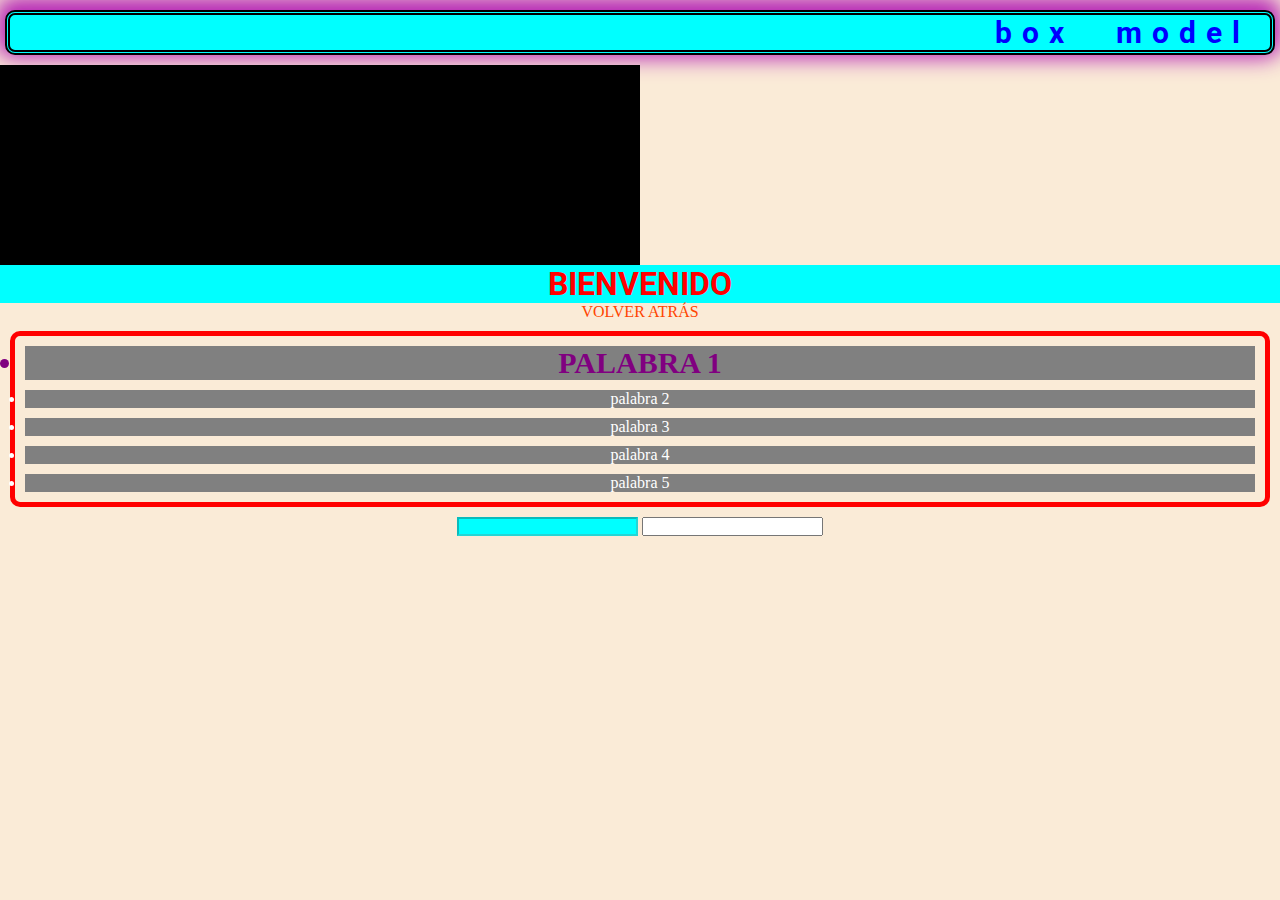
<file: html/estilos.html>
<!DOCTYPE html>
<html lang="es">
<head>
    <meta charset="UTF-8">
    <meta name="viewport" content="width=device-width, initial-scale=1.0">
    <title>Document</title>
    <!-- <link href="https://fonts.googleapis.com/css2?family=Roboto:wght@100;400;500;900&display=swap" rel="stylesheet"> -->
    <link rel="stylesheet" href="../css/style.css">
    <style>
        body{
            background-color: #faebd7;
            text-align: center;
        }
        a{
            text-decoration: none;
            color: orangered;
        }
    </style>
</head>
<body>
    <!-- h2#title_box{BOX MODEL} -->
    <h2 id="title_box">BOX MODEL</h2>
    <div id="box_father">
        <div id="box_model"></div>
    </div>
    <h1 style="color: red; background-color: aqua;">BIENVENIDO</h1>
    <a href="../index.html">VOLVER ATRÁS</a>
    <!-- ul>li#word{palabra}*5 -->
    <ul id="list_options">
        <li id="word_one" class="word_group">palabra 1</li>
        <li id="word_two" class="word_group">palabra 2</li>
        <li id="word_three" class="word_group">palabra 3</li>
        <li id="word_four" class="word_group">palabra 4</li>
        <li id="word_five" class="word_group">palabra 5</li>
    </ul>
    <input type="text" disabled>
    <input type="text">
</body>
</html>
</file>
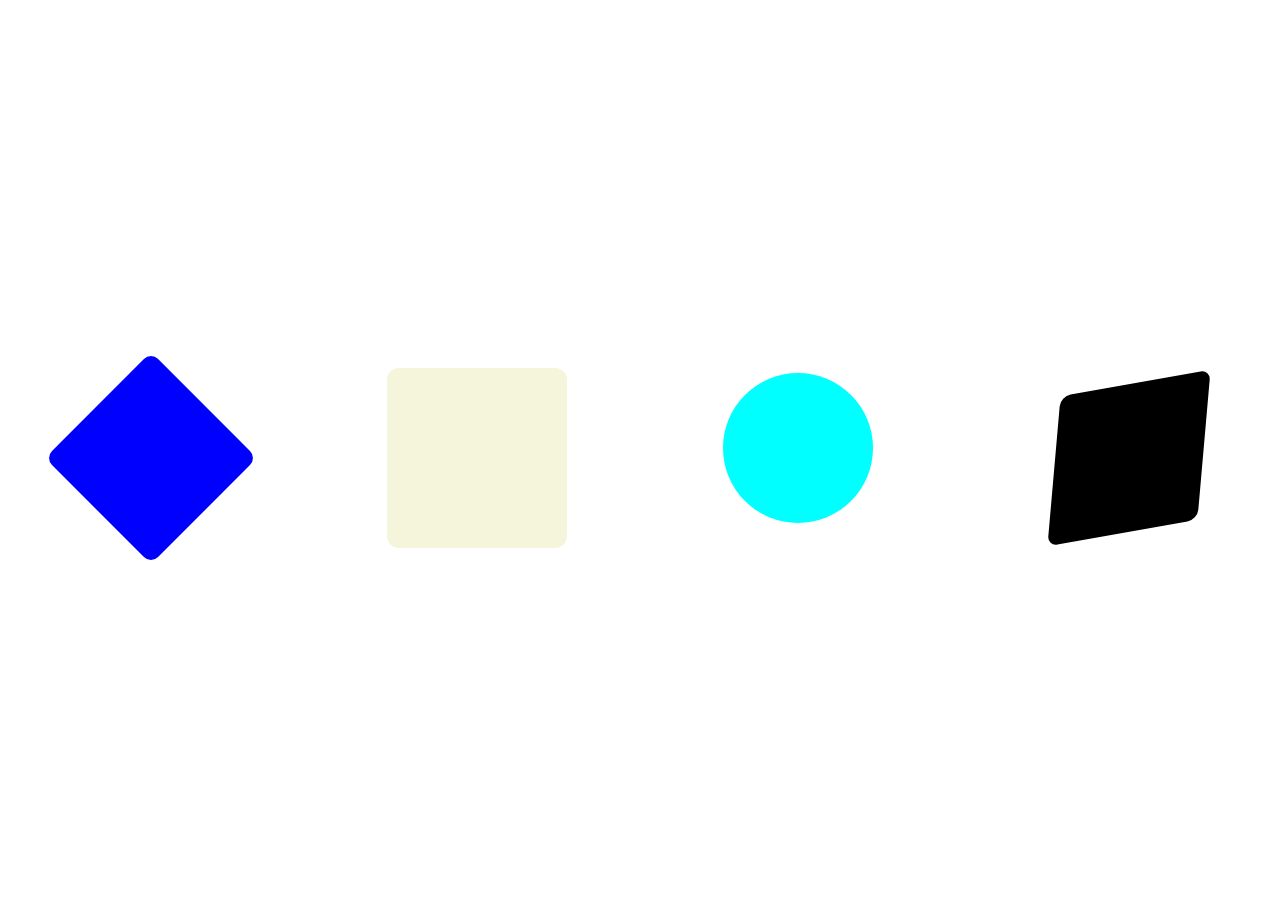
<file: html/flexbox.html>
<!DOCTYPE html>
<html lang="en">
<head>
    <meta charset="UTF-8">
    <meta name="viewport" content="width=device-width, initial-scale=1.0">
    <title>Document</title>
    <style>
        div#father{
            height: 100vh;
            /* display: grid;
            place-items: center; */
            display: flex;
            justify-content: space-around;
            align-items: center;
            gap: 40px;
            flex-wrap: nowrap;
            flex-direction: row-reverse;
        }
        div#son, #son_one, #son_two, #son_trhee{
            height: 150px;
            width: 150px;
            background-color: #000;
            border-radius: 10px;
            transform: skew(-5deg,-10deg);
        }
        #son_one{
            background-color: aqua;            
            border-radius: 50%;
            transform: translate(-5px,-10px);
        }
        #son_two{
            background-color: beige;   
            transform: scale(1.2);         
        }
        #son_trhee{
            background-color: blue;
            transform: rotate(45deg);
        }
    </style>
</head>
<body>
    <!-- #father>#son -->
    <div id="father">
        <div id="son"></div>
        <div id="son_one"></div>
        <div id="son_two"></div>
        <div id="son_trhee"></div>
    </div>
</body>
</html>
</file>
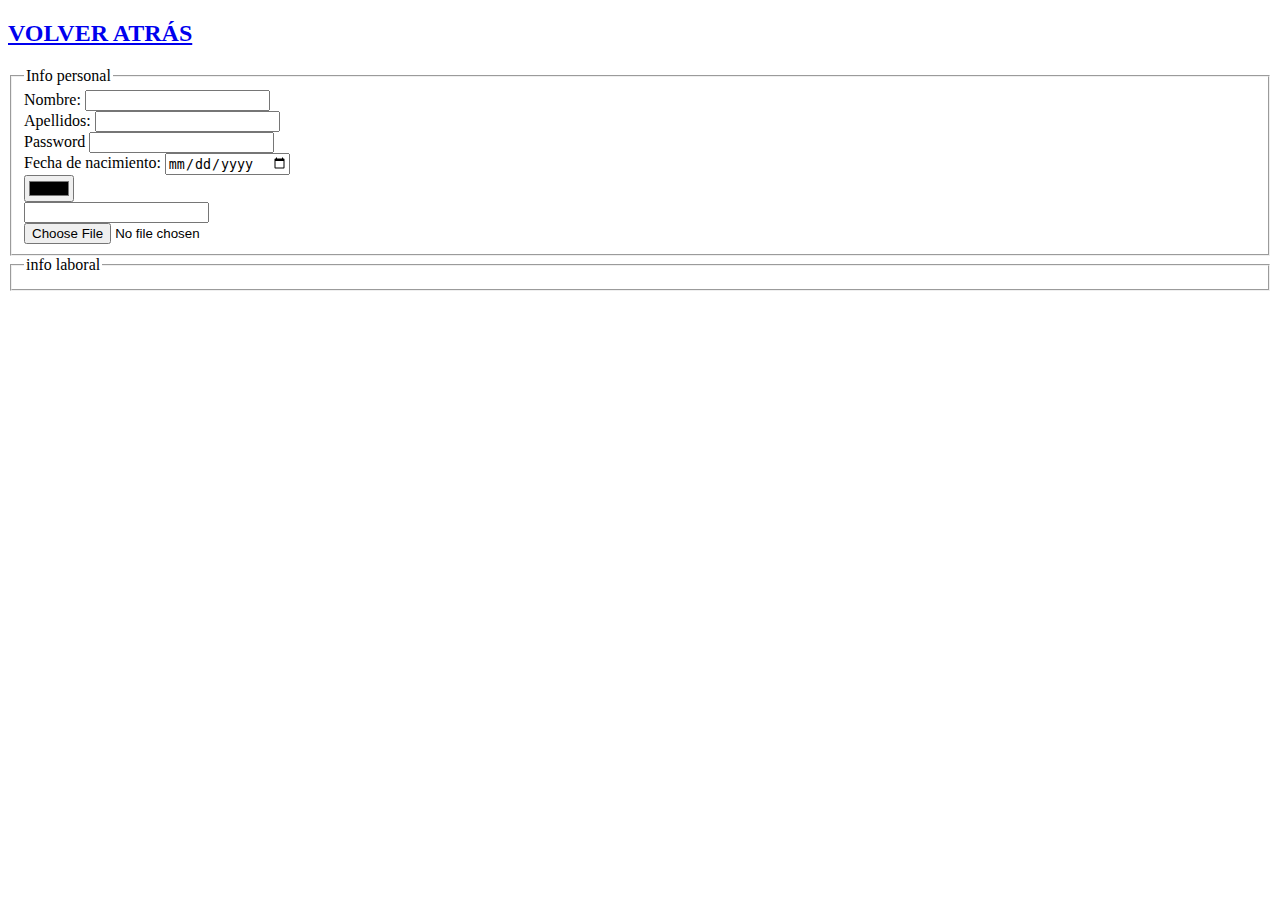
<file: html/form.html>
<!DOCTYPE html>
<html lang="en">
<head>
    <meta charset="UTF-8">
    <meta name="viewport" content="width=device-width, initial-scale=1.0">
    <title>Document</title>
</head>
<body>
    <a href="../index.html"><h2>VOLVER ATRÁS</h2></a>
    <!-- Primer formulario -->
    <form action="" id="info_personal">
        <fieldset>
            <legend>Info personal</legend>
            <label for="">Nombre:</label>
            <input type="text">
            <br>
            <label for="">Apellidos:</label>
            <input type="text">
            <br>
            <label for="">Password</label>
            <input type="password">
            <br>
            <label for="">Fecha de nacimiento:</label>
            <input type="date">
            <br><input type="color" name="" id="">
            <br><input type="number" name="" id="">
            <br><input type="file">
        </fieldset>
    </form>
    <form action="">
        <fieldset>
            <legend>info laboral</legend>
        </fieldset>
    </form>
</body>
</html>
</file>
<file: css/style.css>
/* tipograf{ia} */
@import url('https://fonts.googleapis.com/css2?family=Roboto:wght@100;400;500;900&display=swap');

/* Selector universal */
* {
    margin: 0;
    padding: 0;
}
/* selector de etiqueta */
h1 {
    font-family: 'Roboto', sans-serif;
}
/* selector por id ##### */
#word_one{
    font-size: 30px;
    color: purple;
    font-weight: 900;
    text-transform: uppercase;
}
#list_options{
    border: 5px solid red;
    margin: 10px;
    border-radius: 10px;
}
/* selector por clase ....... */
.word_group{
    background-color: gray;
    color: #fff;
    margin: 10px;
}
/* selector po atributo [] */
[disabled] {
    background-color: aqua;
}
/* pseudocalses */
.word_group:hover{
    background-color: yellow;
    padding: 5px;
}

#title_box{
    color: #0000ff;
    font-family: 'Roboto', sans-serif;
    background-color: aqua;
    /* margin-bottom: 10px; */
    /* margin: 10px 0 10px 0;*/
    margin: 10px 5px;
    text-align: right;
    text-transform: lowercase;
    word-spacing: 25px;
    letter-spacing: 10px;
    /* padding: 20px; */
    padding: 0 20px 0 0;
    border: 5px double #000;
    border-radius: 10px;
    box-shadow: 0px 0px 10px 1px #0000ff;
    box-shadow: -1px -5px 21px 8px rgba(181,36,181,1);
    -webkit-box-shadow: -1px -5px 21px 8px rgba(181,36,181,1);
    -moz-box-shadow: -1px -5px 21px 8px rgba(181,36,181,1);
    font-size: 30px;
}

#box_father{
    background-color: #000;
    width: 50%;
    height: 200px;
    background-image: url(https://img.freepik.com/vector-gratis/chico-lindo-jugando-futbol-dibujos-animados-vector-icono-ilustracion-concepto-icono-deporte-personas-aislado-vector-premium-estilo-dibujos-animados-plana_138676-4055.jpg?w=2000);
    background-position: center;
    background-size: cover;
}

/* a´plicandop media queris al sitio web */
@media (min-width: 800px) and (max-width: 1200px){
    body{
        background-color: #ff0000;
    }   
    h1{
        text-align: right;
    }
    a{
        color: #fff;
        font-size: 50px;
        padding: 20px;
    }
}

@media (max-width: 799px){
    body{
        background-image: url(https://img.freepik.com/vector-gratis/chico-lindo-jugando-futbol-dibujos-animados-vector-icono-ilustracion-concepto-icono-deporte-personas-aislado-vector-premium-estilo-dibujos-animados-plana_138676-4055.jpg?w=2000);
        background-position: center;
        background-size: cover;
        background-repeat: no-repeat;
    }
}
</file>
